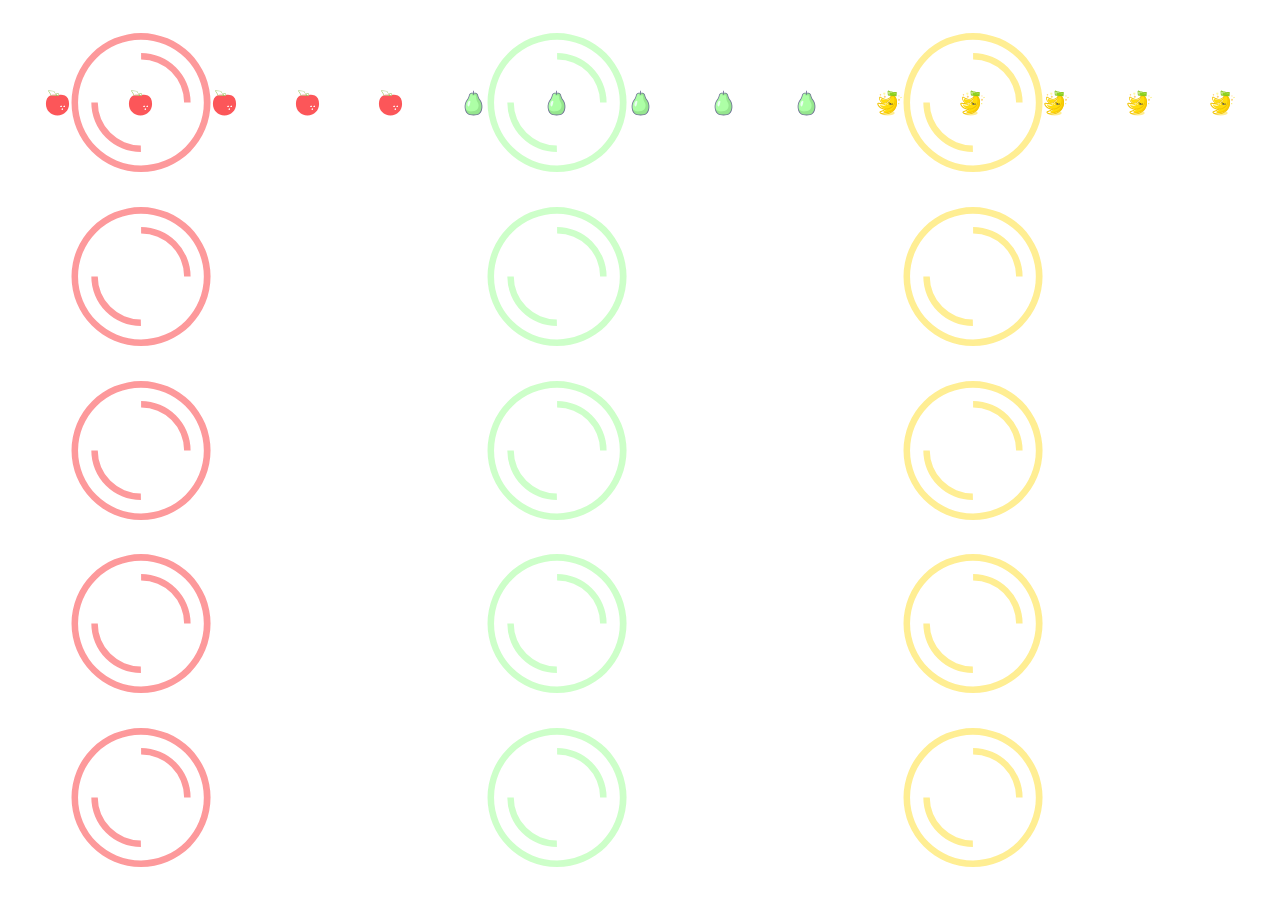
<file: 题目/01/index.html>
<!DOCTYPE html>
<html lang="en">
  <head>
    <meta charset="UTF-8" />
    <meta http-equiv="X-UA-Compatible" content="IE=edge" />
    <meta name="viewport" content="width=device-width, initial-scale=1.0" />
    <link rel="stylesheet" href="./css/style.css" />
    <title>水果拼盘</title>
  </head>

  <body>
    <div id="board">
      <!-- 水果位置 -->
      <div id="pond">
        <!-- 苹果 -->
        <div class="fruit apple">
          <div class="bg animated pulse infinite"></div>
        </div>
        <div class="fruit apple">
          <div class="bg animated pulse infinite"></div>
        </div>
        <div class="fruit apple">
          <div class="bg animated pulse infinite"></div>
        </div>
        <div class="fruit apple">
          <div class="bg animated pulse infinite"></div>
        </div>
        <div class="fruit apple">
          <div class="bg animated pulse infinite"></div>
        </div>
        <!-- 梨 -->
        <div class="fruit pear">
          <div class="bg animated pulse infinite"></div>
        </div>
        <div class="fruit pear">
          <div class="bg animated pulse infinite"></div>
        </div>
        <div class="fruit pear">
          <div class="bg animated pulse infinite"></div>
        </div>
        <div class="fruit pear">
          <div class="bg animated pulse infinite"></div>
        </div>
        <div class="fruit pear">
          <div class="bg animated pulse infinite"></div>
        </div>
        <!-- 香蕉 -->
        <div class="fruit banana">
          <div class="bg animated pulse infinite"></div>
        </div>
        <div class="fruit banana">
          <div class="bg animated pulse infinite"></div>
        </div>
        <div class="fruit banana">
          <div class="bg animated pulse infinite"></div>
        </div>
        <div class="fruit banana">
          <div class="bg animated pulse infinite"></div>
        </div>
        <div class="fruit banana">
          <div class="bg animated pulse infinite"></div>
        </div>
      </div>

      <!-- 背景位置 -->
      <div id="fruit-background" style="flex-flow: column wrap">
        <div class="lilypad apple">
          <div class="bg"></div>
        </div>
        <div class="lilypad apple">
          <div class="bg"></div>
        </div>
        <div class="lilypad apple">
          <div class="bg"></div>
        </div>
        <div class="lilypad apple">
          <div class="bg"></div>
        </div>
        <div class="lilypad apple">
          <div class="bg"></div>
        </div>
        <div class="lilypad pear">
          <div class="bg"></div>
        </div>
        <div class="lilypad pear">
          <div class="bg"></div>
        </div>
        <div class="lilypad pear">
          <div class="bg"></div>
        </div>
        <div class="lilypad pear">
          <div class="bg"></div>
        </div>
        <div class="lilypad pear">
          <div class="bg"></div>
        </div>
        <div class="lilypad banana">
          <div class="bg"></div>
        </div>
        <div class="lilypad banana">
          <div class="bg"></div>
        </div>
        <div class="lilypad banana">
          <div class="bg"></div>
        </div>
        <div class="lilypad banana">
          <div class="bg"></div>
        </div>
        <div class="lilypad banana">
          <div class="bg"></div>
        </div>
      </div>
    </div>
  </body>
</html>
</file>
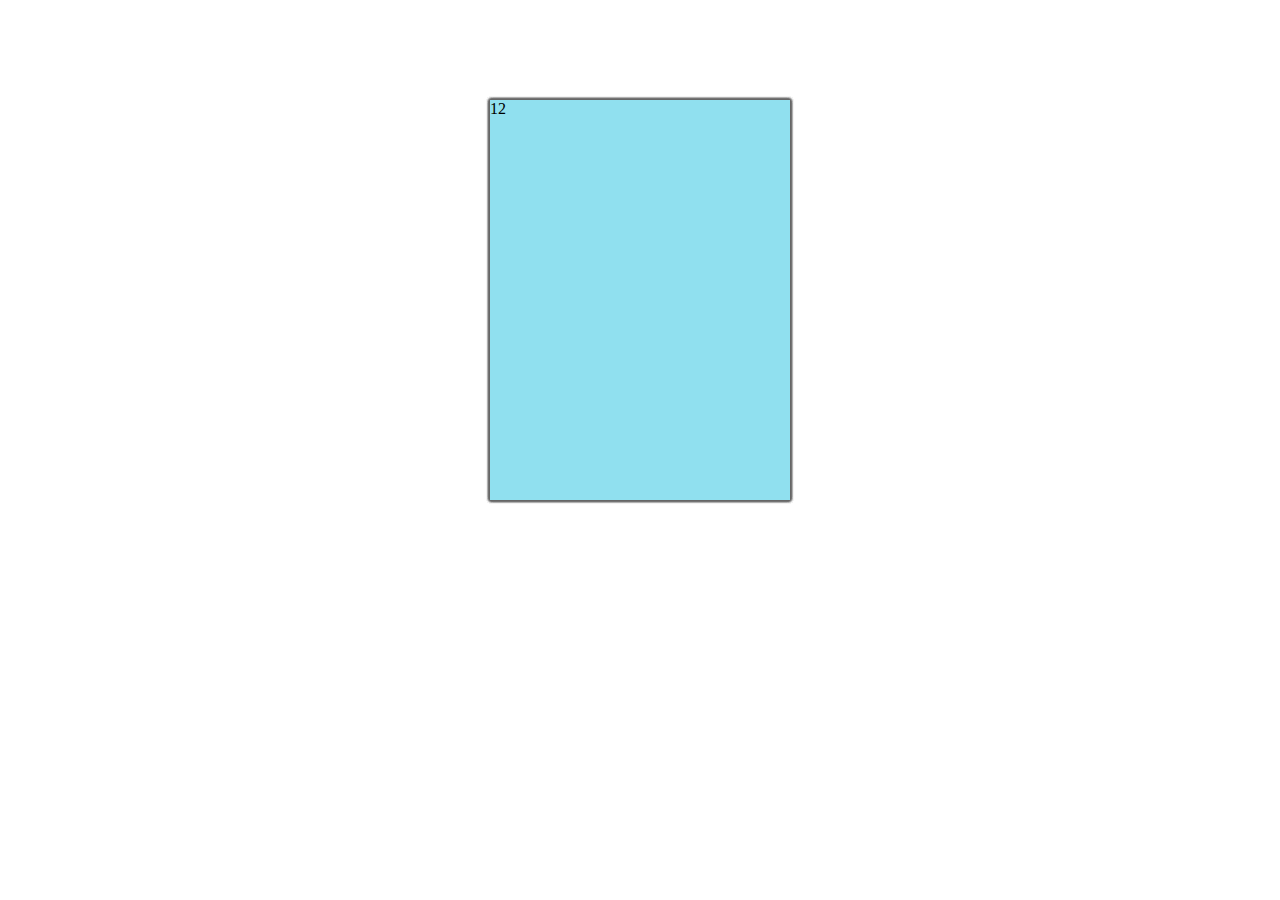
<file: 题目/02/index.html>
<!DOCTYPE html>
<html lang="en">
  <head>
    <meta charset="UTF-8" />
    <meta http-equiv="X-UA-Compatible" content="IE=edge" />
    <meta name="viewport" content="width=device-width, initial-scale=1.0" />
    <title>展开你的扇子</title>
    <link rel="stylesheet" href="./css/style.css" />
  </head>
  <body>
    <div id="box">
      <!--元素 1-->
      <div id="item1">1</div>
      <!--元素 2-->
      <div id="item2">2</div>
      <!--元素 3-->
      <div id="item3">3</div>
      <!--元素 4-->
      <div id="item4">4</div>
      <!--元素 5-->
      <div id="item5">5</div>
      <!--元素 6-->
      <div id="item6">6</div>
      <!--元素 7-->
      <div id="item7">7</div>
      <!--元素 8-->
      <div id="item8">8</div>
      <!--元素 9-->
      <div id="item9">9</div>
      <!--元素 10-->
      <div id="item10">10</div>
      <!--元素 11-->
      <div id="item11">11</div>
      <!--元素 12-->
      <div id="item12">12</div>
    </div>
  </body>
</html>
</file>
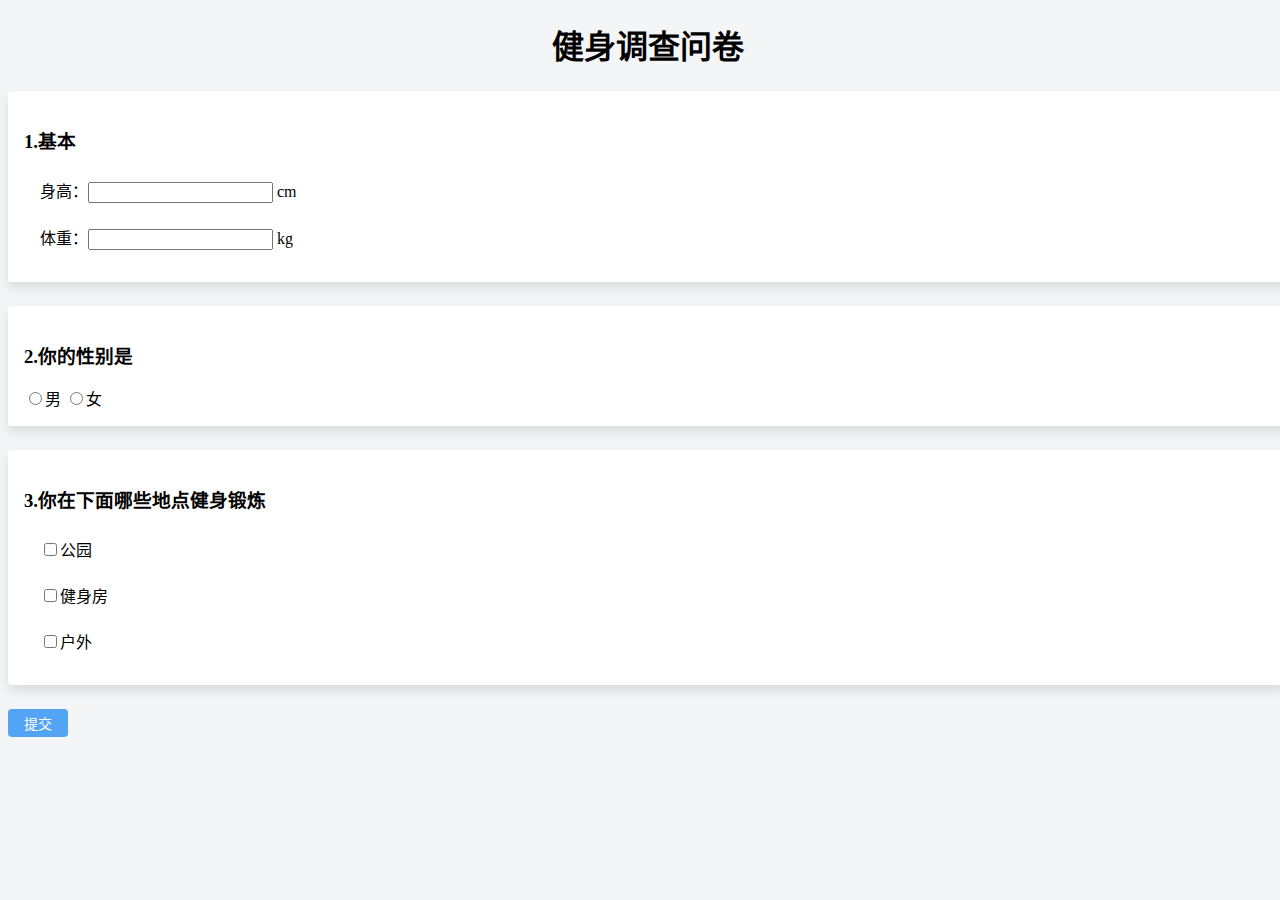
<file: 题目/03/index.html>
﻿<!DOCTYPE html>
<html lang="zh-CN">
  <head>
    <meta charset="utf-8" />
    <meta
      name="viewport"
      content="width=device-width,initial-scale=1.0, minimum-scale=1.0, maximum-scale=1.0, user-scalable=no"
    />
    <title>健身大调查</title>
    <link rel="stylesheet" href="./css/style.css" />
  </head>

  <body>
    <!-- 表单内容部分 -->
    <div id="quescontent">
      <h1 class="title">健身调查问卷</h1>
      <form id="myForm">
        <div class="form-group">
          <h3>1.基本</h3>
          <div class="form-item">
            <label for="height"
              >身高：<input
                id="height"
                name="height"
                type="text"
              />&nbsp;cm</label
            >
          </div>
          <div class="form-item">
            <label for="weight">
              体重：<input
                id="weight"
                name="weight"
                type="text"
              />&nbsp;kg</label
            >
          </div>
        </div>
        <div class="form-group">
          <h3>2.你的性别是</h3>
          <label for=""
            ><input type="radio" name="male" id="male" value="0" />男
          </label>
          <label for=""
            ><input type="radio" name="male" id="female" value="1" />女</label
          >
        </div>
        <div class="form-group">
          <h3>3.你在下面哪些地点健身锻炼</h3>
          <div class="form-item">
            <input type="checkbox" name="place" id="park" value="1" />公园
          </div>
          <div class="form-item">
            <input type="checkbox" name="place" id="gym" value="2" />健身房
          </div>
          <div class="form-item">
            <input type="checkbox" name="place" id="outdoor" value="3" />户外
          </div>
        </div>
      </form>
      <button class="btn" onclick="formSubmit()">提交</button>
    </div>
    <!-- 表单提交完成后显示的部分 -->
    <div id="result" style="display: none">问卷提交完毕，感谢您的参与！</div>
    <script src="./js/index.js"></script>
  </body>
</html>
</file>
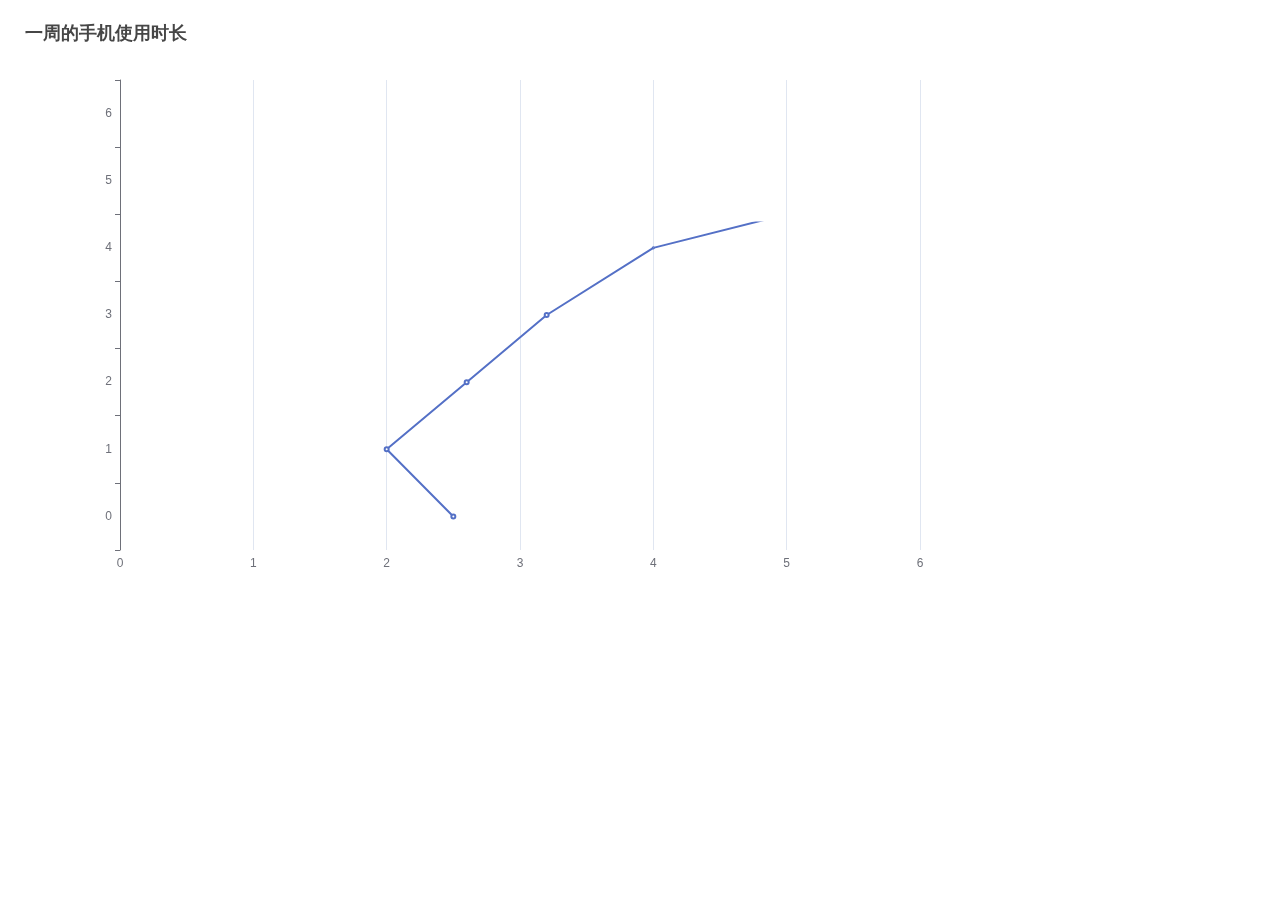
<file: 题目/04/index.html>
<!DOCTYPE html>
<html lang="en">
  <head>
    <meta charset="UTF-8" />
    <meta name="viewport" content="width=device-width, initial-scale=1.0" />
    <script src="./js/echarts.js"></script>
    <title>和手机相处的时光</title>
  </head>
  <style>
    * {
      margin: 0;
      padding: 0;
    }

    #main {
      margin: 20px;
      background-color: white;
    }
  </style>

  <body>
    <div id="main" style="width: 1000px; height: 600px"></div>
  </body>
  <script>
    var chartDom = document.getElementById("main");
    var myChart = echarts.init(chartDom);
    /*TODO：ECharts 的配置中存在错误，请改正*/
    var option = {
      title: {
        text: "一周的手机使用时长",
      },
      xAxis: {
        type: "value",
        data: ["周一", "周二", "周三", "周四", "周五", "周六", "周日"],
      },
      yAxis: {
        type: "category",
      },
      series: [
        {
          data: [2.5, 2, 2.6, 3.2, 4, 6, 5],
          type: "line",
        },
      ],
    };
    myChart.setOption(option);
  </script>
</html>
</file>
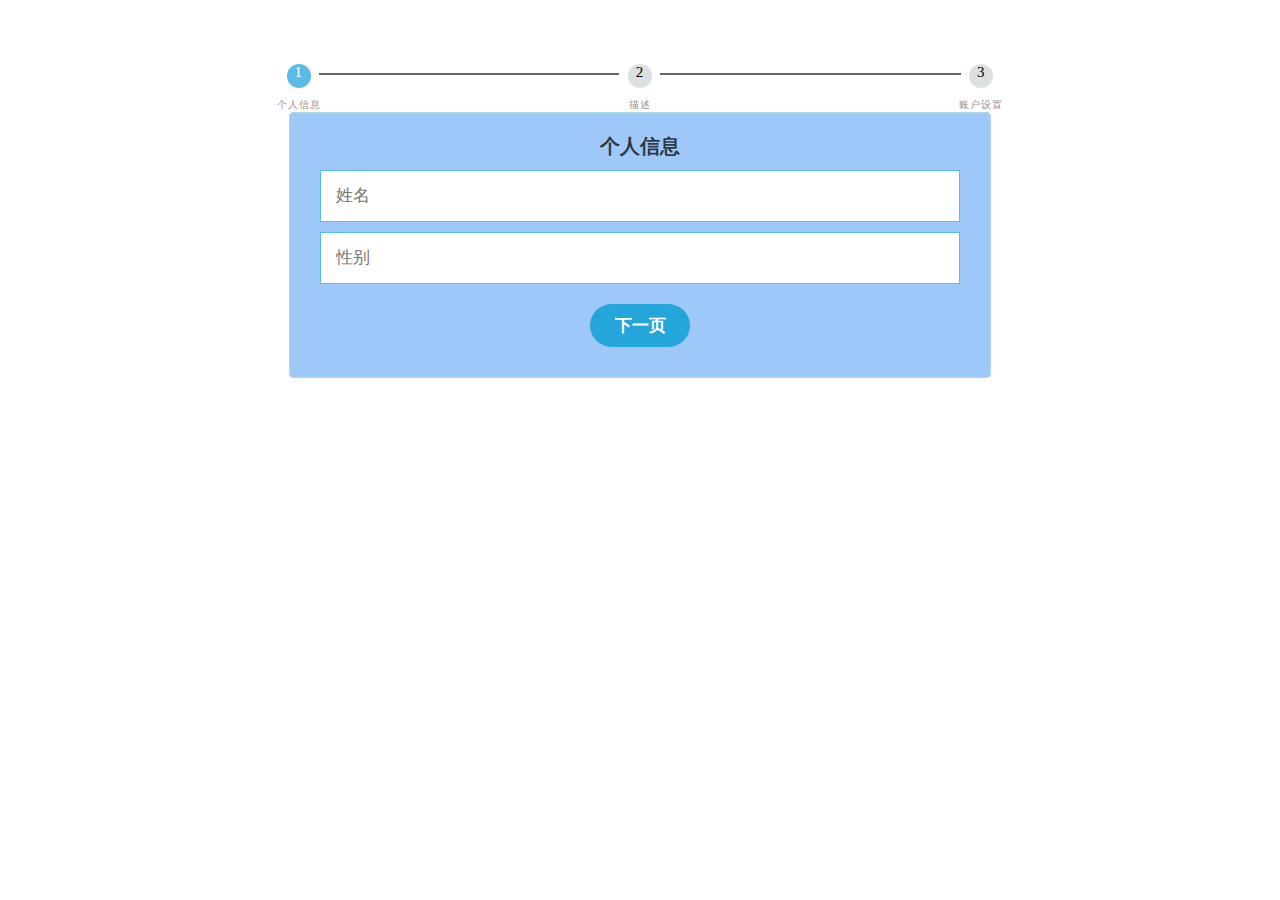
<file: 题目/05/index.html>
<!DOCTYPE html>
<html lang="en">
  <head>
    <meta charset="UTF-8" />
    <meta http-equiv="X-UA-Compatible" content="IE=edge" />
    <meta name="viewport" content="width=device-width, initial-scale=1.0" />
    <title>请到下一步</title>
    <link rel="stylesheet" href="./css/style.css" />
  </head>
  <body>
    <div class="container">
      <form id="allform">
        <!-- 步骤条 -->
        <ul id="progressbar">
          <li class="active">个人信息</li>
          <li>描述</li>
          <li>账户设置</li>
        </ul>
        <!-- 第一个表单域 -->
        <fieldset id="form1">
          <h2 class="form-title">个人信息</h2>
          <input type="text" name="name" placeholder="姓名" />
          <input type="text" name="gender" placeholder="性别" />
          <input
            type="button"
            name="next"
            class="next action-button"
            id="next-1"
            value="下一页"
          />
        </fieldset>
        <!--第二个表单域-->
        <fieldset id="form2">
          <h2 class="form-title">联系方式</h2>
          <input type="text" name="tel" placeholder="电话" />
          <input type="text" name="email" placeholder="邮箱" />
          <input
            type="button"
            name="previous"
            class="previous action-button-previous"
            id="back-1"
            value="返回"
          />
          <input
            type="button"
            name="next"
            class="next action-button"
            id="next-2"
            value="下一页"
          />
        </fieldset>
        <!--第三个表单域-->
        <fieldset id="form3">
          <h2 class="form-title">创建账户</h2>
          <input type="password" name="pass" placeholder="密码" />
          <input type="password" name="cpass" placeholder="再次输入密码" />
          <input
            type="button"
            name="previous"
            class="previous action-button-previous"
            id="back-2"
            value="返回"
          />
          <input
            type="submit"
            name="submit"
            class="submit action-button"
            value="提交"
          />
        </fieldset>
      </form>
    </div>
    <script src="./js/jquery-3.6.0.min.js"></script>
    <script src="./js/index.js"></script>
  </body>
</html>
</file>
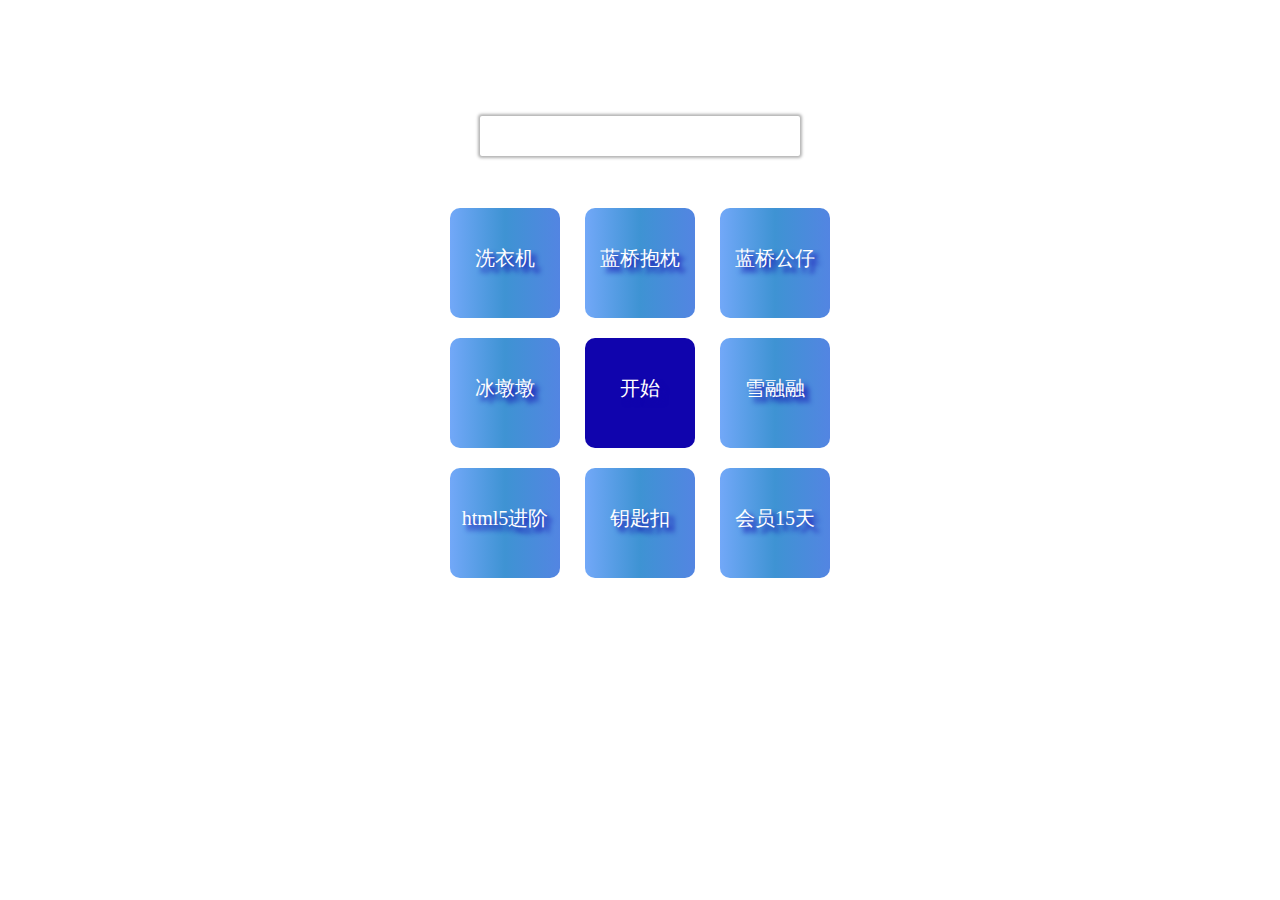
<file: 题目/06/index.html>
<!DOCTYPE html>
<html>
  <script src="./js/jquery.js"></script>

  <head>
    <meta charset="UTF-8" />
    <title>冬奥大抽奖</title>
    <link rel="stylesheet" href="./css/style.css" />
  </head>

  <body>
    <p id="award"></p>
    <div class="ul">
      <li class="li1">洗衣机</li>
      <li class="li2">蓝桥抱枕</li>
      <li class="li3">蓝桥公仔</li>
      <li class="li8">冰墩墩</li>
      <li id="start">开始</li>
      <li class="li4">雪融融</li>
      <li class="li7">html5进阶</li>
      <li class="li6">钥匙扣</li>
      <li class="li5">会员15天</li>
    </div>
    <script src="./js/index.js"></script>
  </body>
</html>
</file>
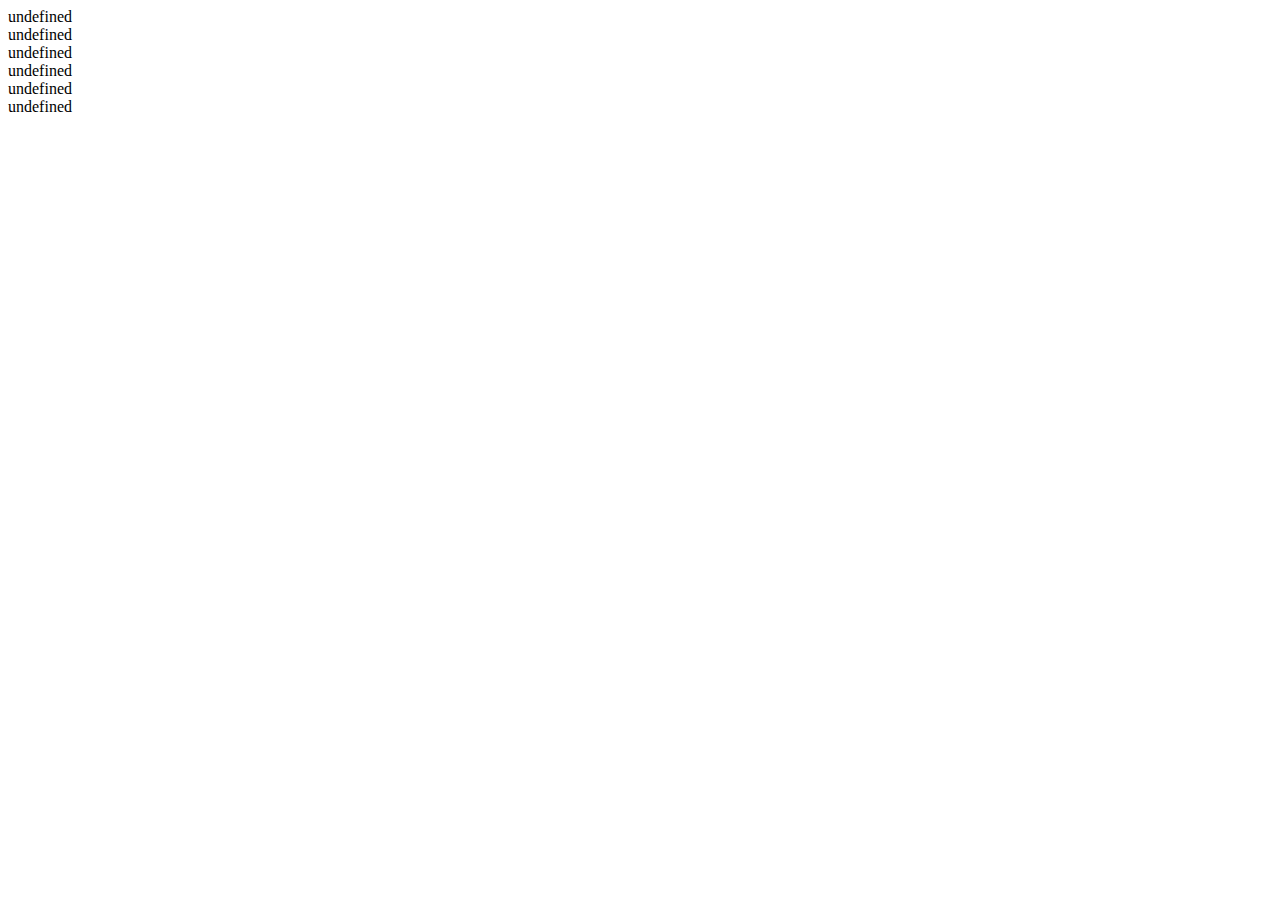
<file: 题目/08/index.html>
<!DOCTYPE html>
<html>
  <head>
    <meta charset="utf-8" />
    <title>谁最长</title>
  </head>
  <body>
    <div id="main"></div>
    <script type="text/javascript" src="./js/index.js"></script>
    <script type="text/javascript">
      // 传入的参数中只有一个最长数组
      var a1 = [12, 2];
      var a2 = [34, 2, 3];
      var a3 = [23, 12];
      var newA = getMaxArrays(a1, a2, a3);
      document.querySelector("#main").innerHTML +=
        JSON.stringify(newA) + "<br/>";

      // 传入的参数中包含多个最长数组
      var a1 = [12, 2];
      var a2 = [34, 2, 3];
      var a3 = [23, 12, 3];
      var newA = getMaxArrays(a1, a2, a3);
      document.querySelector("#main").innerHTML +=
        JSON.stringify(newA) + "<br/>";

      // 传入的参数中所有数组等长
      a1 = [12, 2, 3];
      newA = getMaxArrays(a1, a2, a3);
      document.querySelector("#main").innerHTML +=
        JSON.stringify(newA) + "<br/>";

      // 不传入任何参数
      newA = getMaxArrays();
      document.querySelector("#main").innerHTML +=
        JSON.stringify(newA) + "<br/>";

      // 传入的不是数组
      newA = getMaxArrays(1, 2, 3);
      document.querySelector("#main").innerHTML +=
        JSON.stringify(newA) + "<br/>";

      // 传入的有些不是数组
      newA = getMaxArrays([1], 2, [3, 4]);
      document.querySelector("#main").innerHTML +=
        JSON.stringify(newA) + "<br/>";
    </script>
  </body>
</html>
</file>
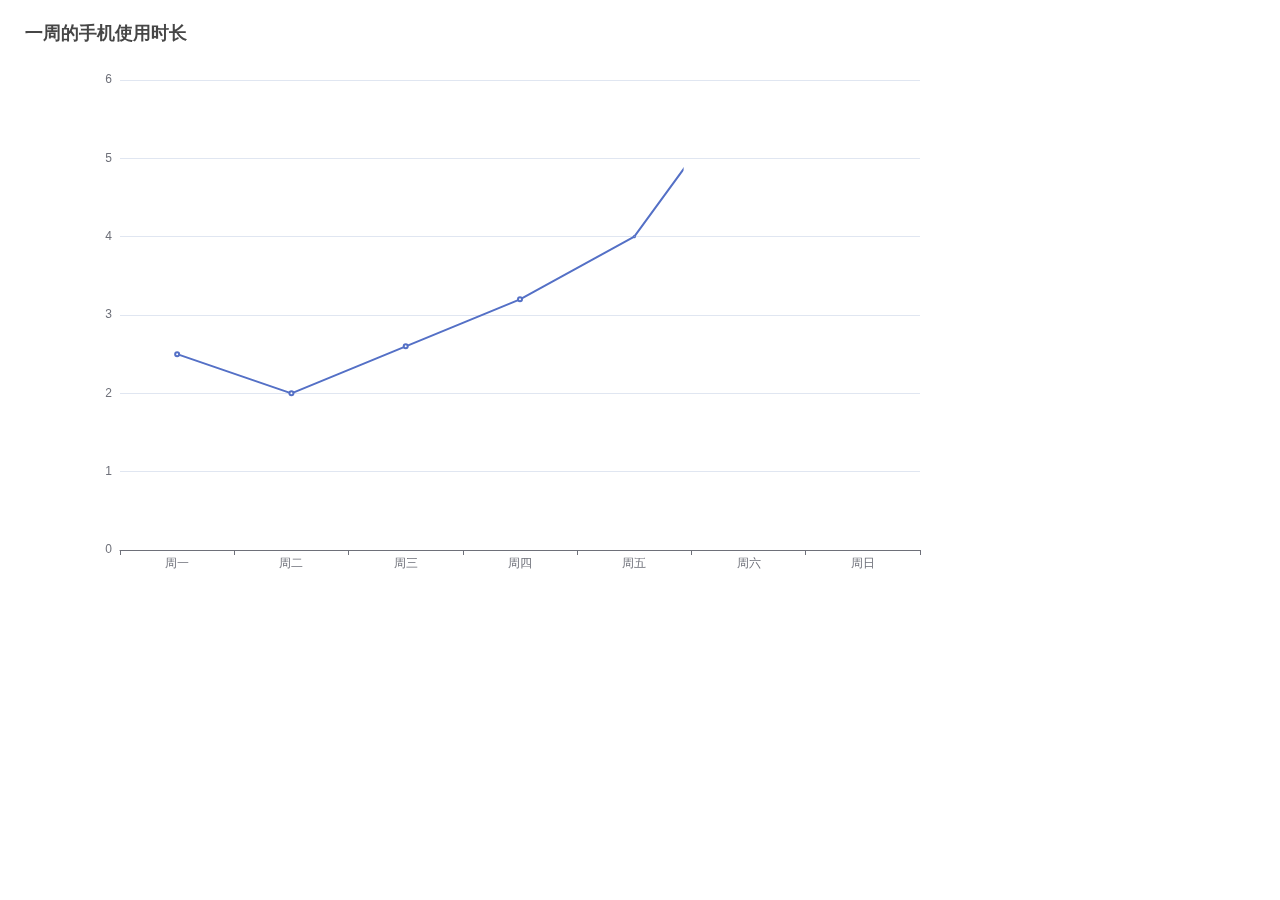
<file: 解答/04/04/index.html>
<!DOCTYPE html>
<html lang="en">

<head>
    <meta charset="UTF-8" />
    <meta name="viewport" content="width=device-width, initial-scale=1.0" />
    <script src="./js/echarts.js"></script>
    <title>和手机相处的时光</title>
</head>
<style>
    * {
        margin: 0;
        padding: 0;
    }
    
    #main {
        margin: 20px;
        background-color: white;
    }
</style>

<body>
    <div id="main" style="width: 1000px; height: 600px"></div>
</body>
<script>
    var chartDom = document.getElementById("main");
    var myChart = echarts.init(chartDom);
    /*TODO：ECharts 的配置中存在错误，请改正*/
    var option = {
        title: {
            text: "一周的手机使用时长",
        },
        yAxis: {
            type: "value",

        },
        xAxis: {
            type: "category",
            data: ["周一", "周二", "周三", "周四", "周五", "周六", "周日"],
        },
        series: [{
            data: [2.5, 2, 2.6, 3.2, 4, 6, 5],
            type: "line",
        }, ],
    };
    myChart.setOption(option);
</script>

</html>
</file>
<file: 题目/01/css/style.css>
/* TODO：待补充代码 */
#pond {
}

/* 以下代码不需要修改 */

.fruit.apple .bg {
  background-image: url(../images/apple.svg);
}

.fruit.pear .bg {
  background-image: url(../images/pear.svg);
}

.fruit.banana .bg {
  background-image: url(../images/banana.svg);
}

#pond {
  z-index: 20;
}

#pond,
#fruit-background {
  display: flex;
  position: absolute;
  top: 0;
  left: 0;
  width: 100%;
  height: 100%;
  padding: 1em;
}

.lilypad,
.fruit {
  position: relative;
  width: 20%;
  height: 20%;
  overflow: hidden;
}

.lilypad .bg,
.fruit .bg {
  width: 100%;
  height: 100%;
  background-position: center center;
  background-repeat: no-repeat;
}

.animated.infinite {
  -webkit-animation-iteration-count: infinite;
  animation-iteration-count: infinite;
}

.pulse {
  -webkit-animation-name: pulse;
  animation-name: pulse;
}

.animated {
  -webkit-animation-duration: 1s;
  animation-duration: 1s;
  -webkit-animation-fill-mode: both;
  animation-fill-mode: both;
}

@-webkit-keyframes pulse {
  0% {
    -webkit-transform: scaleX(1);
    transform: scaleX(1);
  }

  50% {
    -webkit-transform: scale3d(1.05, 1.05, 1.05);
    transform: scale3d(1.05, 1.05, 1.05);
  }

  to {
    -webkit-transform: scaleX(1);
    transform: scaleX(1);
  }
}

@keyframes pulse {
  0% {
    -webkit-transform: scaleX(1);
    transform: scaleX(1);
  }

  50% {
    -webkit-transform: scale3d(1.05, 1.05, 1.05);
    transform: scale3d(1.05, 1.05, 1.05);
  }

  to {
    -webkit-transform: scaleX(1);
    transform: scaleX(1);
  }
}

.lilypad .bg,
.fruit .bg {
  width: 100%;
  height: 100%;
  background-position: center center;
  background-size: 80% 80%;
  background-repeat: no-repeat;
}

.fruit .bg {
  background-size: 30% 30%;
}

* {
  box-sizing: border-box;
}

.lilypad.apple .bg {
  border-radius: 50%;
  background-image: url(../images/redplate.svg);
  opacity: 0.6;
}

.lilypad.banana .bg {
  border-radius: 50%;
  background-image: url(../images/yellowplate.svg);
  opacity: 0.6;
}

.lilypad.pear .bg {
  border-radius: 50%;
  opacity: 0.6;
  background-image: url(../images/blueplate.svg);
}
</file>
<file: 题目/02/css/style.css>
#box {
  width: 300px;
  height: 440px;
  margin: 100px auto;
  position: relative;
}

#item1,
#item12 {
  background-color: #90e0ef;
}
#item2,
#item8 {
  background-color: #8bdb81;
}
#item3,
#item10 {
  background-color: yellowgreen;
}
#item4,
#item6 {
  background-color: skyblue;
}
#item5,
#item9 {
  background-color: #d9d7f1;
}
#item7,
#item11 {
  background-color: #fed1f1;
}
#box div {
  width: 100%;
  height: 400px;
  transition: all 1.5s;
  position: absolute;
  left: 0;
  top: 0;
  /*旋转时，以盒子底部的中心为坐标原点*/
  transform-origin: center bottom;
  box-shadow: 0 0 3px 0 #666;
}
/*TODO：请补充 CSS 代码*/
</file>
<file: 题目/03/css/style.css>
html,
body {
  width: 100%;
  background-color: #f3f5f6;
}

input {
  outline: none;
}

.form-group {
  margin: 24px 0;
  padding: 16px;

  border-radius: 4px;
  outline: none;
  box-shadow: 0 6px 12px 0 rgb(0 0 0 / 10%);

  background: #fff;
}

.form-item {
  display: block;
  margin: 10px;
  padding: 6px;
}

.title {
  text-align: center;
}

.btn {
  border: none;
  border-radius: 4px;
  cursor: pointer;
  display: inline-block;
  font-size: 14px;
  font-weight: 400;
  line-height: normal;
  outline: medium none;
  padding: 6 16px;
  text-align: center;
  text-decoration: none;
  vertical-align: baseline;
  background: #53a4f4;
  color: #fff;
  height: 28px;
  line-height: 28px;
  min-width: 60px;
}

#result {
  text-align: center;
}
</file>
<file: 题目/05/css/style.css>
* {
  margin: 0;
  padding: 0;
}

/*表单样式*/
#allform {
  position: relative;
  text-align: center;
  margin-top: 5%;
}

#allform fieldset {
  position: relative;
  width: 50%;
  background: rgb(158, 200, 248);
  border: 1px solid lightblue;
  border-radius: 5px;
  padding: 20px 30px;
  margin: 0 auto;
}

/*隐藏 fieldset 元素区域*/
#allform fieldset:not(:first-of-type) {
  display: none;
}

/*输入框的样式*/
#allform input {
  padding: 15px;
  border: 1px solid #5bbbe7;
  margin-bottom: 10px;
  width: 100%;
  box-sizing: border-box;
  color: black;
  font-size: 17px;
}

/*按钮样式*/
#allform .action-button {
  width: 100px;
  background: #25a6da;
  font-weight: bold;
  color: white;
  border: 0 none;
  border-radius: 25px;
  cursor: pointer;
  padding: 10px 5px;
  margin: 10px 5px;
}

#allform .action-button-previous {
  width: 100px;
  background: #d9d7f1;
  font-weight: bold;
  color: white;
  border: 0 none;
  border-radius: 25px;
  cursor: pointer;
  padding: 10px 5px;
  margin: 10px 5px;
}

/*表单标题样式*/
.form-title {
  font-size: 20px;
  color: rgba(0, 0, 0, 0.74);
  margin-bottom: 10px;
}

/*步骤条样式*/
#progressbar {
  margin: 0 auto;
  position: relative;
  overflow: hidden;
  counter-reset: step;
  width: 80%;
}

#progressbar li {
  list-style-type: none;
  float: left;
  color: rgba(31, 8, 8, 0.507);
  font-size: 10px;
  width: 33.33%;

  position: relative;
  letter-spacing: 1px;
}

#progressbar li:before {
  content: counter(step);
  counter-increment: step;
  width: 24px;
  height: 24px;
  display: block;
  font-size: 15px;
  color: black;
  border-radius: 25px;
  margin: 0 auto 10px auto;
  background: rgba(67, 87, 90, 0.186);
}

#progressbar li:after {
  position: absolute;
  content: "";
  width: 88%;
  height: 2px;
  background: rgba(19, 18, 18, 0.652);
  left: -44%;
  top: 9px;
}

#progressbar li:first-child:after {
  content: none;
}
#progressbar li.active:before,
#progressbar li.active:after {
  background: #5bbbe7;
  color: white;
}
</file>
<file: 题目/06/css/style.css>
.ul {
  display: flex;
  flex-wrap: wrap;
  justify-content: space-between;
  width: 400px;
  height: 380px;
  position: relative;
  left: 50%;
  top: 50%;
  transform: translate(-50%, 50%);
}

/* 以下代码不需要修改 */

li {
  width: 110px;
  height: 110px;
}

.ul li {
  box-sizing: border-box;
  margin: 10px;
  list-style: none;
  line-height: 100px;
  text-align: center;
  font-size: 20px;
  border-radius: 10px;
  cursor: pointer;
  background: linear-gradient(90deg, #72a8f8 0%, #3e93d3 50%, #5385e2 100%);
  text-shadow: 5px 5px 5px #1004ad;
  color: #ffffff;
}

#start {
  background: #1004ad;
}

.ul li.active {
  background: rgb(255, 153, 0);
  color: #ffffff;
}

#award {
  position: absolute;
  left: 50%;
  transform: translateX(-50%);
  top: 100px;
  display: block;
  width: 320px;
  height: 40px;
  background-color: rgb(255, 255, 255);
  border-radius: 2px;
  box-shadow: rgba(0, 0, 0, 0.3) 0 0 3px 2px;
  letter-spacing: 2px;
  text-align: center;
  line-height: 40px;
}
</file>
